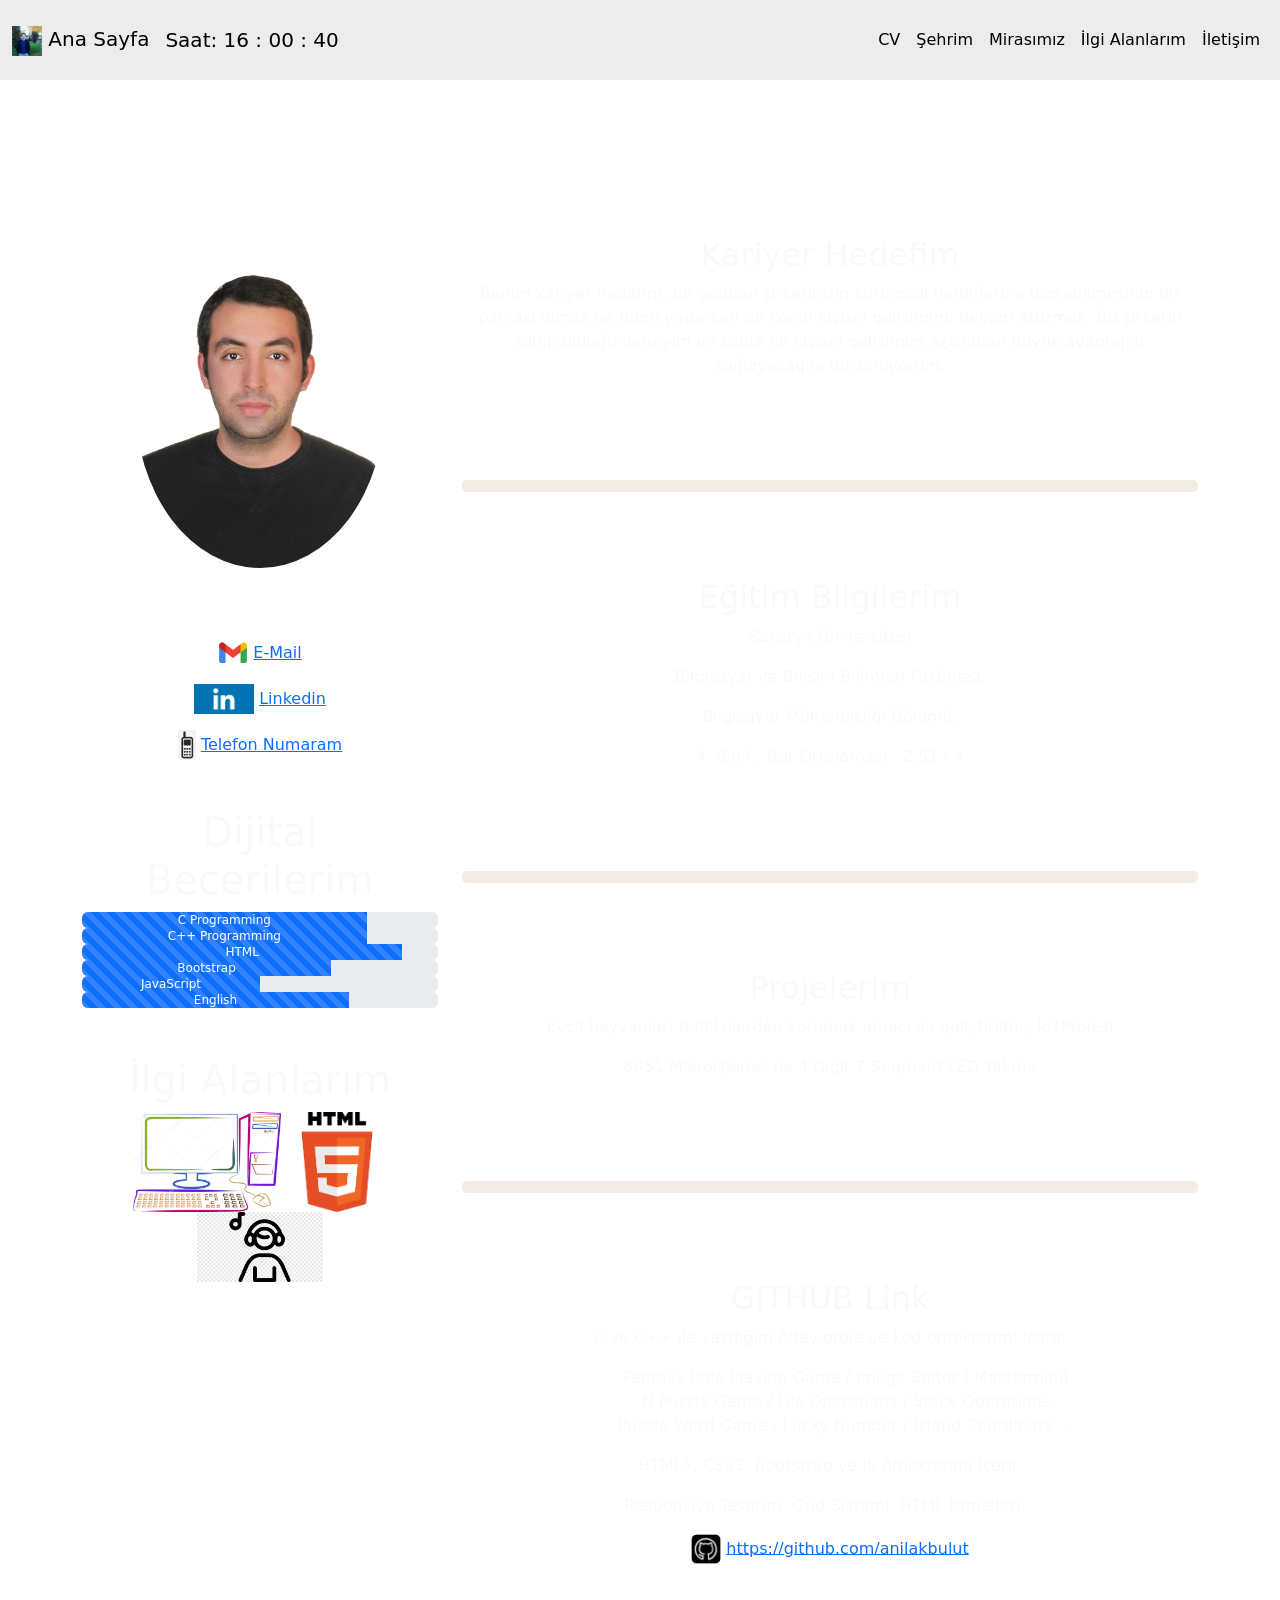
<file: cv.html>
<!doctype html>
<html lang="en">
  <head>
    <!-- Required meta tags -->
    <meta charset="utf-8">
    <meta name="viewport" content="width=device-width, initial-scale=1">

    <!-- Bootstrap CSS -->
    <link href="https://cdn.jsdelivr.net/npm/bootstrap@5.0.0-beta3/dist/css/bootstrap.min.css" rel="stylesheet" integrity="sha384-eOJMYsd53ii+scO/bJGFsiCZc+5NDVN2yr8+0RDqr0Ql0h+rP48ckxlpbzKgwra6" crossorigin="anonymous">
    <link rel="stylesheet" href="css/style.css">
    <title>CV</title>
  </head>
  <body>
    <nav class="navbar nav-height fixed-top navbar-expand-sm navbar-light navbar-bg-color">
      <div class="container-fluid">
        <button class="navbar-toggler" type="button" data-bs-toggle="collapse" data-bs-target="#navbarTogglerDemo03" aria-controls="navbarTogglerDemo03" aria-expanded="false" aria-label="Toggle navigation">
          <span class="navbar-toggler-icon"></span>
        </button>
        <a class="navbar-brand" href="index.html">
          <img src="source\profil.JPG" width="30" height="30" alt="">
          Ana Sayfa
        </a>
        <a id="saat" class="navbar-brand" > </a>
        <div class="collapse navbar-collapse" id="navbarTogglerDemo03">
          <ul class="navbar-nav ms-auto mb-2 mb-lg-0">
            <li class="nav-item">
              <a class="nav-link active" aria-current="page" href="cv.html">CV</a>
            </li>
            <li class="nav-item">
              <a class="nav-link active" aria-current="page" href="sehrim.html">Şehrim</a>
            </li>
            </li>
            <li class="nav-item">
              <a class="nav-link active" aria-current="page" href="mirasimiz.html">Mirasımız</a>
            </li>
            <li class="nav-item">
              <a class="nav-link active" aria-current="page" href="ilgialanlarim.html">İlgi Alanlarım</a>
            </li>
            <li class="nav-item">
              <a class="nav-link active" aria-current="page" href="iletisim.html">İletişim</a>
            </li>
          </ul>
          </form>
        </div>
      </div>
    </nav>

    <div class="container">
      <div class="row center">
        <div class="col-sm-4  ">
          <div class="row center">
            <div class="col-sm-12">
              <img  style="border-radius: 50%;" src="source/cvfoto.JPG" width="70%"  alt="">
            </div>
          </div>
          <div class="row ">
            <div class="col-sm-12 ">
              <img src="source/logo-gmail.jpg" height="30" alt="">
              <a href = "mailto: anilakbulut432@hotmail.com">E-Mail</a>
            </div>
          </div>
          <div class="row mt-3">
            <div class="col-sm-12">
              <img src="source/LinkedIn_HP.jpg" height="30" alt="">
              <a href = "https://www.linkedin.com/in/anil-akbulut/" target="_blank">Linkedin</a>
            </div>
          </div>
          <div class="row mt-3">
            <div class="col-sm-12">
              <img src="source/phone.jpg" height="30" alt="">
              <a href="tel:534 384 87 67">Telefon Numaram</a>
            </div>
          </div>
          <div class="row mt-5 mb-5">
            <div class="col-sm-12">
              <h1 class="text-light">Dijital Becerilerim</h1>
              <div class="progress">
                <div class="progress-bar progress-bar-success progress-bar-striped" role="progressbar"
                aria-valuenow="40" aria-valuemin="0" aria-valuemax="100" style="width:80%">
                  C Programming
                </div>
              </div>
              
              <div class="progress">
                <div class="progress-bar progress-bar-info progress-bar-striped" role="progressbar"
                aria-valuenow="50" aria-valuemin="0" aria-valuemax="100" style="width:80%">
                  C++ Programming 
                </div>
              </div>
              
              <div class="progress">
                <div class="progress-bar progress-bar-warning progress-bar-striped" role="progressbar"
                aria-valuenow="60" aria-valuemin="0" aria-valuemax="100" style="width:90%">
                  HTML
                </div>
              </div>
              
              <div class="progress">
                <div class="progress-bar progress-bar-danger progress-bar-striped" role="progressbar"
                aria-valuenow="70" aria-valuemin="0" aria-valuemax="100" style="width:70%">
                  Bootstrap
                </div>
              </div>

              <div class="progress ">
                <div class="progress-bar progress-bar-danger progress-bar-striped" role="progressbar"
                aria-valuenow="70" aria-valuemin="0" aria-valuemax="100" style="width:50%">
                  JavaScript
                </div>
              </div>

              <div class="progress ">
                <div class="progress-bar progress-bar-danger progress-bar-striped" role="progressbar"
                aria-valuenow="70" aria-valuemin="0" aria-valuemax="100" style="width:75%">
                  English
                </div>
              </div>
            </div>
          </div>
          <div class="row mt-5">
            <div class="col-sm-12">
              <h1 class="text-light">İlgi Alanlarım</h1>
              <img src="source/pc.jpg" height="100" alt="">
              <img src="source/htmllogo.jpg" height="100" alt="">
              <img src="source/musicdinle.jpg" height="70" alt="">
            </div>
          </div>
        </div>
        <div class="col-sm-8">
          <div class="row">
            <div class="col-sm-12 ">
              <aside class="center text-light">
                <h2>Kariyer Hedefim</h2>
                <p>Benim kariyer hedefim, bir yandan şirketinizin kurumsal hedeflerine ulaşabilmesinin 
                  bir parçası olmak ve bunu yaparken de kendi kişisel gelişimimi devam ettirmek. Bu şirketin sahip olduğu deneyim ve kalite ile kişisel gelişimim açısından büyük avantajlar sağlayacağını düşünüyorum.</p>
              </aside>
            </div>
          </div>
          <hr class="cv-hr">
          <div class="row">
            <div class="col-sm-12">
              <aside class="center text-light">
                <h2>Eğitim Bilgilerim</h2>
                <p>Sakarya Üniversitesi</p>
                <p>Bilgisayar ve Bilişim Bilimleri Fakültesi,</p>
                <p>Bilgisayar Mühendisliği Bölümü,</p>
                <p>4. Sınıf ,
                  Not Ortalaması : 2,51 / 4</p>
              </aside>
            </div>
          </div>
          <hr class="cv-hr">
          <div class="row">
            <div class="col-sm-12 ">
              <aside class="center text-light">
                <h2>Projelerim</h2>
                <p>Evcil hayvanları tehlikelerden korumak amacı ile geliştirilmiş IoTProjesi</p>
                <p>8051 Mikroişlemci ile 4 Digit 7 Segment LED Yakma</p>
              </aside>
            </div>
          </div>
          <hr class="cv-hr">
          <div class="row">
            <div class="col-sm-12 ">
              <aside class="center text-light">
                <h2>GITHUB Link</h2>
                <p>C ve C++ ile yazdığım ödev,proje ve kod örneklerimi içerir.</p>
                <p>
                  <ul style="list-style-type:none;">
                    <li>Fantasy Role Playing Game / Image Editor / Mastermind</li>
                    <li>N Puzzle Game / File Operations / Stack Operations</li>
                    <li>Puzzle Word Game / Lucky Number / Island Coordinate ...</li>
                  </ul>
                </p>
                <p>HTML5, CSS3, Bootstrap ve JS örneklerimi içerir.</p>
                <p>Responsive Tasarım, Grid Sistemi, HTML temelleri...</p>
                <p>
                  <img src="source/github.jpg" width="30" alt="">
                  <a href="https://github.com/anilakbulut" target="_blank">https://github.com/anilakbulut</a>
                </p>
              </aside>
            </div>
          </div>
        </div>
      </div>
    </div>


    <script src="js/saat.js"></script>
    <script src="https://cdn.jsdelivr.net/npm/bootstrap@5.0.0-beta3/dist/js/bootstrap.bundle.min.js" integrity="sha384-JEW9xMcG8R+pH31jmWH6WWP0WintQrMb4s7ZOdauHnUtxwoG2vI5DkLtS3qm9Ekf" crossorigin="anonymous"></script>
  </body>
</html>
</file>
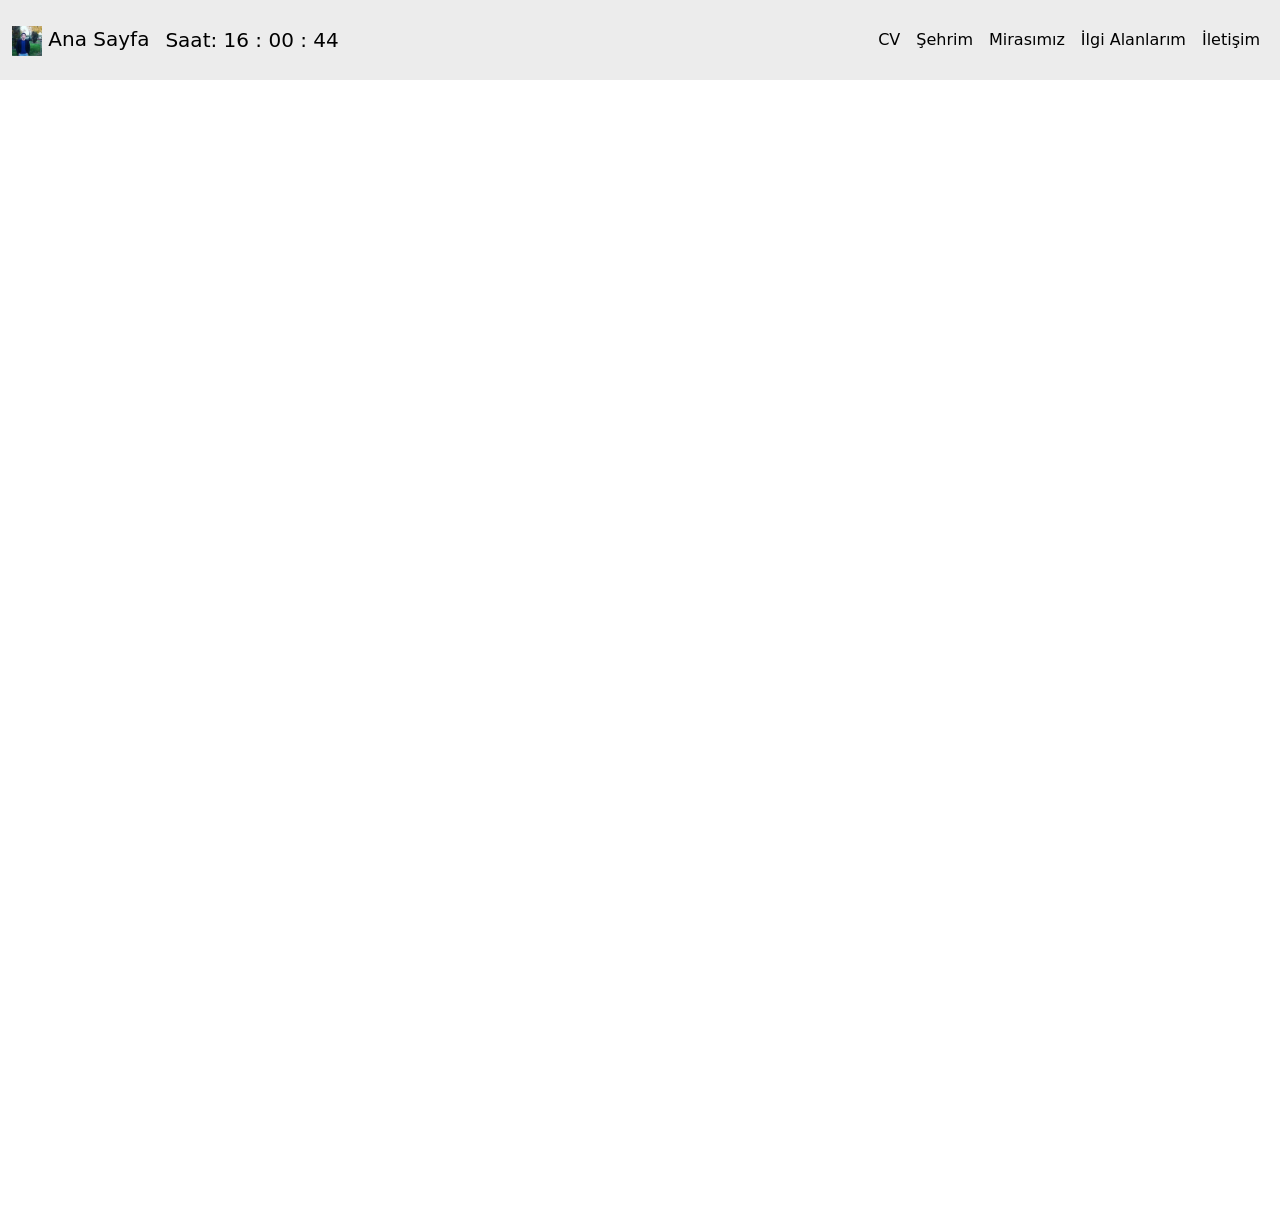
<file: ilgialanlarim.html>
<!doctype html>
<html lang="en">
  <head>
    <meta charset="utf-8">
    <meta name="viewport" content="width=device-width, initial-scale=1">

    <link href="https://cdn.jsdelivr.net/npm/bootstrap@5.0.0-beta3/dist/css/bootstrap.min.css" rel="stylesheet" integrity="sha384-eOJMYsd53ii+scO/bJGFsiCZc+5NDVN2yr8+0RDqr0Ql0h+rP48ckxlpbzKgwra6" crossorigin="anonymous">
    <link rel="stylesheet" href="css/style.css">
    <title>İlgi Alanlarım</title>
  </head>
  <body>
    <nav class="navbar nav-height fixed-top navbar-expand-sm navbar-light navbar-bg-color">
      <div class="container-fluid">
        <button class="navbar-toggler" type="button" data-bs-toggle="collapse" data-bs-target="#navbarTogglerDemo03" aria-controls="navbarTogglerDemo03" aria-expanded="false" aria-label="Toggle navigation">
          <span class="navbar-toggler-icon"></span>
        </button>
        <a class="navbar-brand" href="index.html">
          <img src="source\profil.JPG" width="30" height="30" alt="">
          Ana Sayfa
        </a>
        <a id="saat" class="navbar-brand" > </a>
        <div class="collapse navbar-collapse" id="navbarTogglerDemo03">
          <ul class="navbar-nav ms-auto mb-2 mb-lg-0">
            <li class="nav-item">
              <a class="nav-link active" aria-current="page" href="cv.html">CV</a>
            </li>
            <li class="nav-item">
              <a class="nav-link active" aria-current="page" href="sehrim.html">Şehrim</a>
            </li>
            </li>
            <li class="nav-item">
              <a class="nav-link active" aria-current="page" href="mirasimiz.html">Mirasımız</a>
            </li>
            <li class="nav-item">
              <a class="nav-link active" aria-current="page" href="ilgialanlarim.html">İlgi Alanlarım</a>
            </li>
            <li class="nav-item">
              <a class="nav-link active" aria-current="page" href="iletisim.html">İletişim</a>
            </li>
          </ul>
          </form>
        </div>
      </div>
    </nav>



    <div class="container">
      <div class="row mt-5">
        <div class="col-sm-6 offset-sm-3"><iframe width="560" height="315" src="https://www.youtube.com/embed/qwxtDJUx5-4" title="YouTube video player" frameborder="0" allow="accelerometer; autoplay; clipboard-write; encrypted-media; gyroscope; picture-in-picture" allowfullscreen></iframe></div>
      </div>
      <div class="row mt-5">
        <div class="col-sm-6 offset-sm-3">
          <iframe width="560" height="315" src="https://www.youtube.com/embed/foEqVa7JoQU" title="YouTube video player" frameborder="0" allow="accelerometer; autoplay; clipboard-write; encrypted-media; gyroscope; picture-in-picture" allowfullscreen></iframe>
        </div>
      </div>
      <div class="row mt-5">
        <div class="col-sm-6 offset-sm-3">
          <iframe width="560" height="315" src="https://www.youtube.com/embed/A9wTx2Pq6L4" title="YouTube video player" frameborder="0" allow="accelerometer; autoplay; clipboard-write; encrypted-media; gyroscope; picture-in-picture" allowfullscreen></iframe>
        </div>
      </div>
    </div>


    <script src="js/saat.js"></script>
    <script src="https://cdn.jsdelivr.net/npm/bootstrap@5.0.0-beta3/dist/js/bootstrap.bundle.min.js" integrity="sha384-JEW9xMcG8R+pH31jmWH6WWP0WintQrMb4s7ZOdauHnUtxwoG2vI5DkLtS3qm9Ekf" crossorigin="anonymous"></script>
  </body>
</html>
</file>
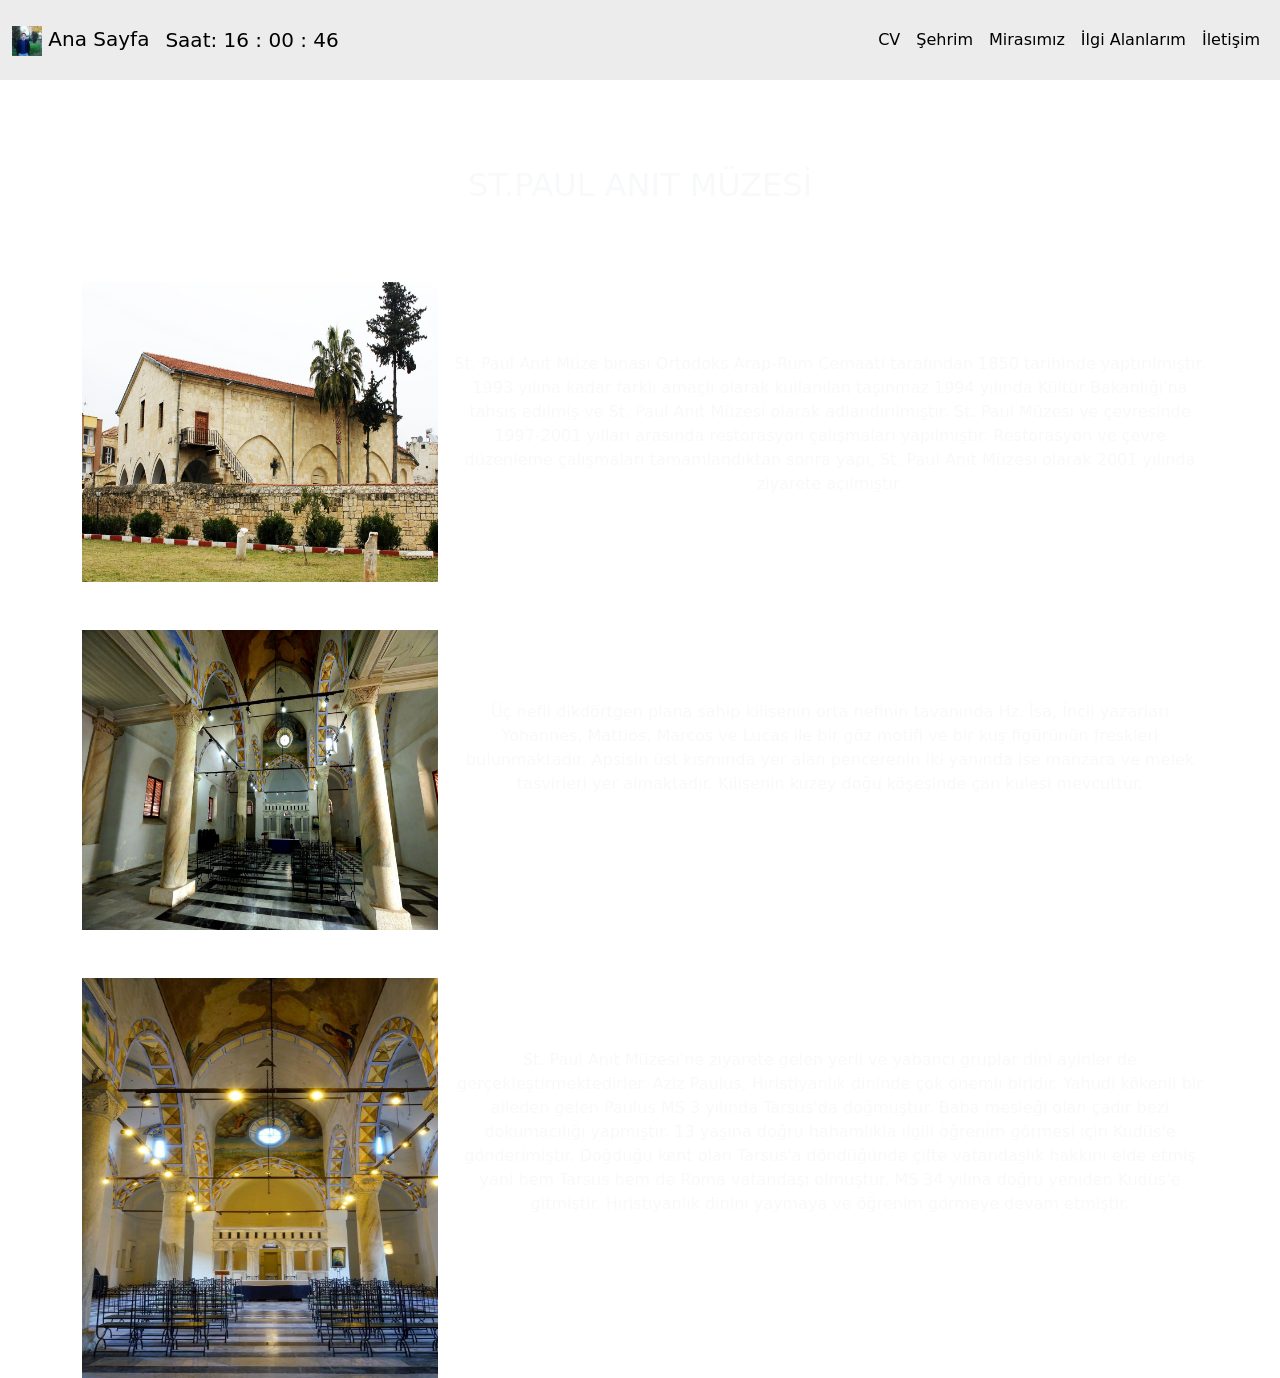
<file: mirasimiz.html>
<!doctype html>
<html lang="en">
  <head>
    <!-- Required meta tags -->
    <meta charset="utf-8">
    <meta name="viewport" content="width=device-width, initial-scale=1">

    <!-- Bootstrap CSS -->
    <link href="https://cdn.jsdelivr.net/npm/bootstrap@5.0.0-beta3/dist/css/bootstrap.min.css" rel="stylesheet" integrity="sha384-eOJMYsd53ii+scO/bJGFsiCZc+5NDVN2yr8+0RDqr0Ql0h+rP48ckxlpbzKgwra6" crossorigin="anonymous">
    <link rel="stylesheet" href="css/style.css">
    <title>Mirasımız</title>
  </head>
  <body>
    <nav class="navbar nav-height fixed-top navbar-expand-sm navbar-light navbar-bg-color">
      <div class="container-fluid">
        <button class="navbar-toggler" type="button" data-bs-toggle="collapse" data-bs-target="#navbarTogglerDemo03" aria-controls="navbarTogglerDemo03" aria-expanded="false" aria-label="Toggle navigation">
          <span class="navbar-toggler-icon"></span>
        </button>
        <a class="navbar-brand" href="hakkimda.html">
          <img src="source\profil.JPG" width="30" height="30" alt="">
          Ana Sayfa
        </a>
        <a id="saat" class="navbar-brand" > </a>
        <div class="collapse navbar-collapse" id="navbarTogglerDemo03">
          <ul class="navbar-nav ms-auto mb-2 mb-lg-0">
            <li class="nav-item">
              <a class="nav-link active" aria-current="page" href="cv.html">CV</a>
            </li>
            <li class="nav-item">
              <a class="nav-link active" aria-current="page" href="sehrim.html">Şehrim</a>
            </li>
            </li>
            <li class="nav-item">
              <a class="nav-link active" aria-current="page" href="mirasimiz.html">Mirasımız</a>
            </li>
            <li class="nav-item">
              <a class="nav-link active" aria-current="page" href="ilgialanlarim.html">İlgi Alanlarım</a>
            </li>
            <li class="nav-item">
              <a class="nav-link active" aria-current="page" href="iletisim.html">İletişim</a>
            </li>
          </ul>
          </form>
        </div>
      </div>
    </nav>

    <div class="container">
      <h2 class="text-light center">ST.PAUL ANIT MÜZESİ</h2>
      <div class="row">
        <div class="col-sm-4 ">
          <img src="source/stp1.jpg" width="100%" height="300" alt="">
        </div>
        <div class="col-sm-8 text-light center">
          <article>
            <p>St. Paul Anıt Müze binası Ortodoks Arap-Rum Cemaati tarafından 1850 tarihinde yaptırılmıştır. 1993 yılına kadar farklı amaçlı olarak kullanılan taşınmaz 1994 yılında Kültür Bakanlığı'na tahsis edilmiş ve St. Paul Anıt Müzesi olarak adlandırılmıştır. St. Paul Müzesi ve çevresinde 1997-2001 yılları arasında restorasyon çalışmaları yapılmıştır. Restorasyon ve çevre düzenleme çalışmaları tamamlandıktan sonra yapı, St. Paul Anıt Müzesi olarak 2001 yılında ziyarete açılmıştır.</p>
          </article>
        </div>
      </div>
      <div class="row mt-5">
        <div class="col-sm-4 ">
          <img src="source/stp2.jpg" width="100%" height="300" alt="">
        </div>
        <div class="col-sm-8 text-light center">
          <article>
            <p>Üç nefli dikdörtgen plana sahip kilisenin orta nefinin tavanında Hz. İsa, İncil yazarları Yohannes, Mattios, Marcos ve Lucas ile bir göz motifi ve bir kuş figürünün freskleri bulunmaktadır. Apsisin üst kısmında yer alan pencerenin iki yanında ise manzara ve melek tasvirleri yer almaktadır. Kilisenin kuzey doğu köşesinde çan kulesi mevcuttur.</p>
          </article>
        </div>
      </div>
      <div class="row mt-5">
        <div class="col-sm-4 ">
          <img src="source/stp3.jpg" width="100%" height="400" alt="">
        </div>
        <div class="col-sm-8 text-light center">
          <article>
            <p>St. Paul Anıt Müzesi'ne ziyarete gelen yerli ve yabancı gruplar dini ayinler de gerçekleştirmektedirler. Aziz Paulus, Hıristiyanlık dininde çok önemli biridir. Yahudi kökenli bir aileden gelen Paulus MS 3 yılında Tarsus'da doğmuştur. Baba mesleği olan çadır bezi dokumacılığı yapmıştır. 13 yaşına doğru hahamlıkla ilgili öğrenim görmesi için Kudüs'e gönderimiştir. Doğduğu kent olan Tarsus'a döndüğünde çifte vatandaşlık hakkını elde etmiş yani hem Tarsus hem de Roma vatandaşı olmuştur. MS 34 yılına doğru yeniden Kudüs'e gitmiştir. Hıristiyanlık dinini yaymaya ve öğrenim görmeye devam etmiştir.
            </p>
          </article>
        </div>
      </div>
    </div>
    <script src="js/saat.js"></script>
    <script src="https://cdn.jsdelivr.net/npm/bootstrap@5.0.0-beta3/dist/js/bootstrap.bundle.min.js" integrity="sha384-JEW9xMcG8R+pH31jmWH6WWP0WintQrMb4s7ZOdauHnUtxwoG2vI5DkLtS3qm9Ekf" crossorigin="anonymous"></script>
  </body>
</html>
</file>
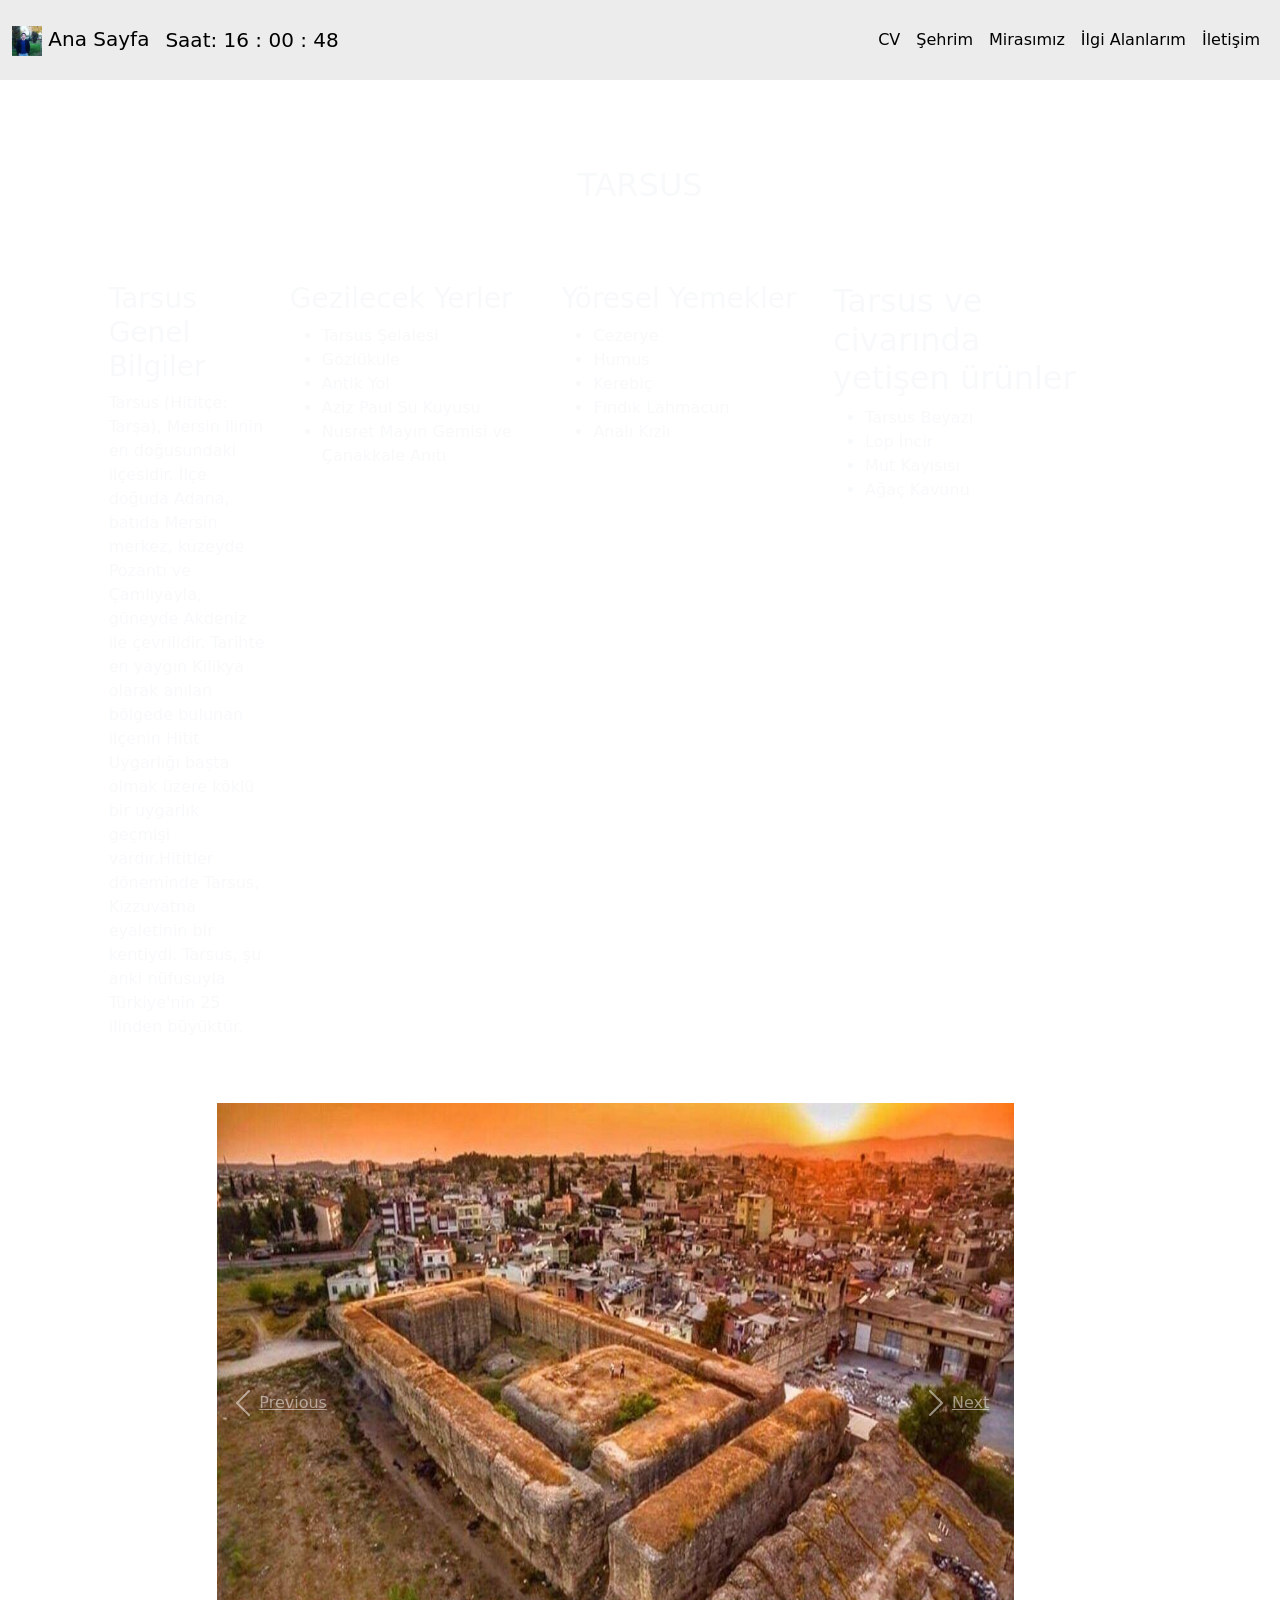
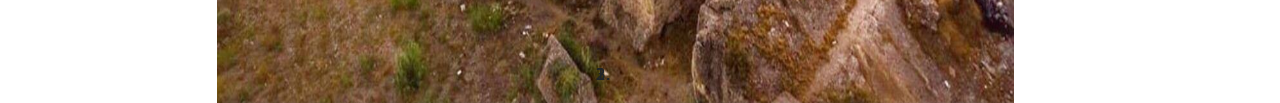
<file: sehrim.html>
<!doctype html>
<html lang="en">
  <head>
    <meta charset="utf-8">
    <meta name="viewport" content="width=device-width, initial-scale=1">
    <link href="https://cdn.jsdelivr.net/npm/bootstrap@5.0.0-beta3/dist/css/bootstrap.min.css" rel="stylesheet" integrity="sha384-eOJMYsd53ii+scO/bJGFsiCZc+5NDVN2yr8+0RDqr0Ql0h+rP48ckxlpbzKgwra6" crossorigin="anonymous">
    <link rel="stylesheet" href="css/style.css">
    <title>Şehrim</title>
  </head>

  <body>
    <nav class="navbar nav-height fixed-top navbar-expand-sm navbar-light navbar-bg-color">
      <div class="container-fluid">
        <button class="navbar-toggler" type="button" data-bs-toggle="collapse" data-bs-target="#navbarTogglerDemo03" aria-controls="navbarTogglerDemo03" aria-expanded="false" aria-label="Toggle navigation">
          <span class="navbar-toggler-icon"></span>
        </button>
        <a class="navbar-brand" href="index.html">
          <img src="source\profil.JPG" width="30" height="30" alt="">
          Ana Sayfa
        </a>
        <a id="saat" class="navbar-brand" > </a>
        <div class="collapse navbar-collapse" id="navbarTogglerDemo03">
          <ul class="navbar-nav ms-auto mb-2 mb-lg-0">
            <li class="nav-item">
              <a class="nav-link active" aria-current="page" href="cv.html">CV</a>
            </li>
            <li class="nav-item">
              <a class="nav-link active" aria-current="page" href="sehrim.html">Şehrim</a>
            </li>
            </li>
            <li class="nav-item">
              <a class="nav-link active" aria-current="page" href="mirasimiz.html">Mirasımız</a>
            </li>
            <li class="nav-item">
              <a class="nav-link active" aria-current="page" href="ilgialanlarim.html">İlgi Alanlarım</a>
            </li>
            <li class="nav-item">
              <a class="nav-link active" aria-current="page" href="iletisim.html">İletişim</a>
            </li>
          </ul>
          </form>
        </div>
      </div>
    </nav>

    <div class="containter">

      <div class="row">
        <div class="col-sm-8 offset-sm-2">
          <h2 class="center text-light">TARSUS</h2>
        </div>
      </div>
      <div class="row">
       <div class="col-sm-10 offset-sm-1">
         <div class="row">
          <div class="col-sm-12 col-md-6 col-lg-3 col-xl-2 text-light">
            <h3>Tarsus Genel Bilgiler</h3>
            <article>
              <p>
                Tarsus (Hititçe: Tarşa), Mersin ilinin en doğusundaki ilçesidir. İlçe doğuda Adana, batıda Mersin merkez, kuzeyde Pozantı ve Çamlıyayla, 
                güneyde Akdeniz ile çevrilidir. Tarihte en yaygın Kilikya olarak anılan bölgede bulunan ilçenin Hitit Uygarlığı başta olmak üzere köklü bir uygarlık geçmişi vardır.Hititler döneminde Tarsus, Kizzuvatna eyaletinin bir kentiydi. Tarsus, şu anki nüfusuyla Türkiye'nin 25 ilinden büyüktür.
              </p>
            </article>
          </div>
          <div class="col-sm-12 col-md-6 col-lg-3 text-light">
            <h3>Gezilecek Yerler</h3>
            <ul>
              <li>Tarsus Şelalesi</li>
              <li>Gözlükule</li>
              <li>Antik Yol</li>
              <li>Aziz Paul Su Kuyusu</li>
              <li>Nusret Mayın Gemisi ve Çanakkale Anıtı</li>
            </ul>
          </div>
          <div class="col-sm-12 col-md-6 col-lg-3 text-light">
            <h3>Yöresel Yemekler</h3>
            <ul>
              <li>Cezerye</li>
              <li>Humus</li>
              <li>Kerebiç</li>
              <li>Fındık Lahmacun</li>
              <li>Analı Kızlı</li>
            </ul>
          </div>
          <div class="col-sm-12 col-md-6 col-lg-3 text-light">
            <h2>Tarsus ve civarında yetişen ürünler</h2>
            <ul>
              <li>Tarsus Beyazı</li>
              <li>Lop İncir</li>
              <li>Mut Kayısısı</li>
              <li>Ağaç Kavunu</li>
            </ul>
          </div>
        </div>
         </div>
       </div>
      <div class="row">
        <div class="col offset-sm-2">
          
      <div id="carouselExampleControls" class="carousel slide w-75 mt-5 " data-ride="carousel">
        <ol class="carousel-indicators">
          <li data-target="#carouselExampleIndicators" data-slide-to="0" class="active"></li>
          <li data-target="#carouselExampleIndicators" data-slide-to="1"></li>
          <li data-target="#carouselExampleIndicators" data-slide-to="2"></li>
        </ol>
        <div class="carousel-inner">
          <div class="carousel-item active">
            <a href="https://www.facebook.com/TarsusMedBesigi/photos/a.329294383822912/3306348229450831/" target="_blank">
              <img class="d-block w-100" src="source/donuktas.jpg"  width="800" height="600" alt="First slide">
            </a>
          </div>
          <div class="carousel-item">
            <a href="https://www.kulturportali.gov.tr/turkiye/mersin/gezilecekyer/tarsus-selalesi" target="_blank">
            <img class="d-block w-100" src="source/selale.jpg" width="800" height="600" alt="Second slide">
            </a>
          </div>
          <div class="carousel-item">
            <a href="http://www.tarsus.gov.tr/antikromayolu" target="_blank">
            <img class="d-block w-100" src="source/romayolu.jpg" width="800" height="600" alt="Third slide">
            </a> 
          </div>
          <div class="carousel-item">
            <a href="http://www.tarsus.gov.tr/berdan-baraji-tarsus-baraji" target="_blank">
            <img class="d-block w-100" src="source/baraj.jpg" width="800" height="600" alt="Third slide">
            </a>
          </div>
        </div>
        <a class="carousel-control-prev" href="#carouselExampleControls" role="button" data-slide="prev">
          <span class="carousel-control-prev-icon" aria-hidden="true"></span>
          <span class="sr-only">Previous</span>
        </a>
        <a class="carousel-control-next" href="#carouselExampleControls" role="button" data-slide="next">
          <span class="carousel-control-next-icon" aria-hidden="true"></span>
          <span class="sr-only">Next</span>
        </a>
      </div>
        </div>
      </div>
    </div>

 

    
    <script src="js/saat.js"></script>
    <script src="https://code.jquery.com/jquery-3.2.1.slim.min.js" integrity="sha384-KJ3o2DKtIkvYIK3UENzmM7KCkRr/rE9/Qpg6aAZGJwFDMVNA/GpGFF93hXpG5KkN" crossorigin="anonymous"></script>
    <script src="https://cdnjs.cloudflare.com/ajax/libs/popper.js/1.12.9/umd/popper.min.js" integrity="sha384-ApNbgh9B+Y1QKtv3Rn7W3mgPxhU9K/ScQsAP7hUibX39j7fakFPskvXusvfa0b4Q" crossorigin="anonymous"></script>
    <script src="https://maxcdn.bootstrapcdn.com/bootstrap/4.0.0/js/bootstrap.min.js" integrity="sha384-JZR6Spejh4U02d8jOt6vLEHfe/JQGiRRSQQxSfFWpi1MquVdAyjUar5+76PVCmYl" crossorigin="anonymous"></script>
    <script src="https://cdn.jsdelivr.net/npm/bootstrap@5.0.0-beta3/dist/js/bootstrap.bundle.min.js" integrity="sha384-JEW9xMcG8R+pH31jmWH6WWP0WintQrMb4s7ZOdauHnUtxwoG2vI5DkLtS3qm9Ekf" crossorigin="anonymous"></script>
  </body>
</html>
</file>
<file: css/style.css>
.navbar-bg-color{
    background-color: #ececec;
}

.card-bg-color{
    background-color: 	#d0d0d0;
}
body{
    background-image:url('https://i.stack.imgur.com/RLQNm.jpg');
    background-repeat: no-repeat;
    background-attachment: fixed;
    background-size: 100% 100%;
    padding-top: 6em;
}
.nav-height{
    height: 5em;
}
.center {
    padding: 70px 0;
    text-align: center;
}

.cv-bg-color{
    background-color: 	#d0d0d0;
}

.cv-hr{
    border: 6px solid rgb(202, 181, 153);
    border-radius: 5px;
}
.fixed-height {
    max-height: 400px;
}
.carousel-control {
    width: 4%
}
</file>
